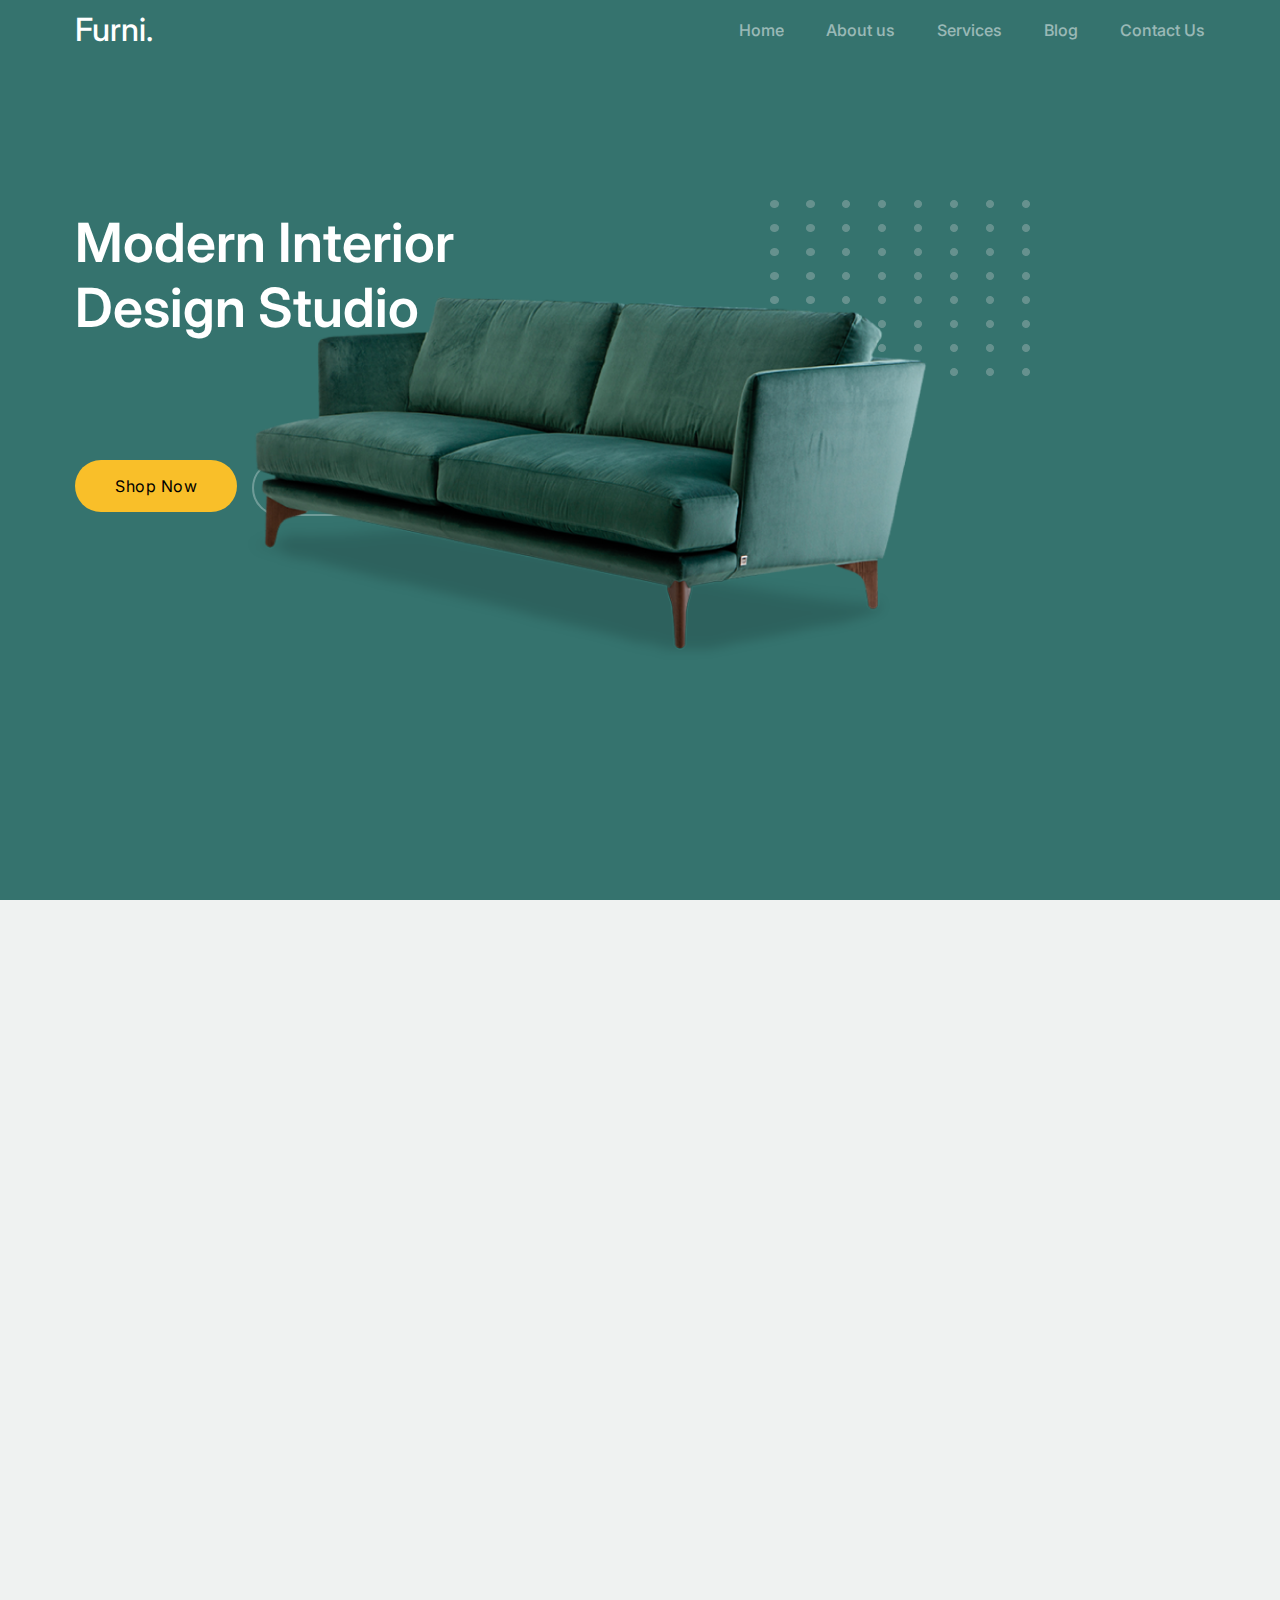
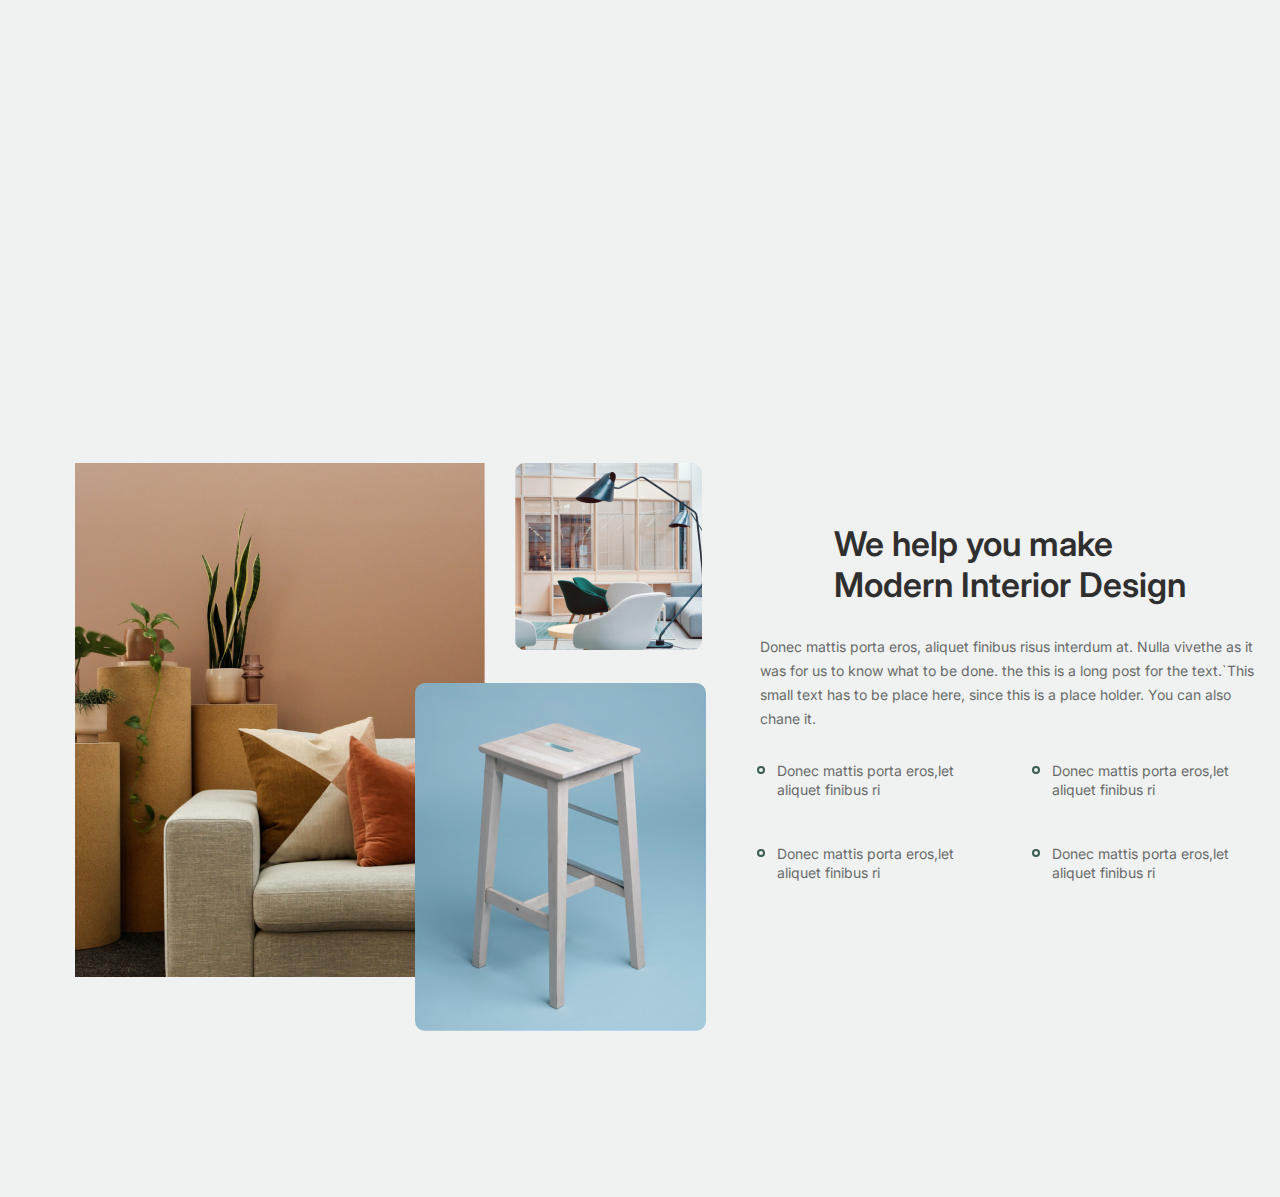
<file: index.html>
<!DOCTYPE html>
<html lang="en">
  <head>
    <meta charset="UTF-8" />
    <meta http-equiv="X-UA-Compatible" content="IE=edge" />
    <!-- <meta name="viewport" content="width=device-width, initial-scale=1.0" /> -->
	 <meta name="viewport" content="width=device-width">
    <link rel="stylesheet" href="./css/style.css" />
    <title>furniture</title>
  </head>

  <body>
    <div class="wrapper">
      <div class="bg">
        <header class="header">
          <div class="header__container container menu">
            <div class="header__row">
              <div class="header__logo">Furni.</div>
              <div class="header__nav nav-header">
                <div class="nav-header__row">
                  <div class="nav-header__link">
                    <a href="#">Home</a>
                  </div>
                  <div class="nav-header__link"><a href="#">About us</a></div>
                  <div class="nav-header__link">
                    <a href="#">Services</a>
                  </div>
                  <div class="nav-header__link">
                    <a href="#">Blog</a>
                  </div>
                  <div class="nav-header__link">
                    <a href="#">Contact Us</a>
                  </div>
                </div>
              </div>
				  <!-- <div class="menu-btn">
					<span></span>
					<span></span>
					<span></span>
				</div> -->
            </div>
          </div>
        </header>
        <div class="page__content">
          <div class="page__container container">
            <div class="page__image">
              <img src="./img/couch.png" alt="" />
            </div>
            <div class="page__dots">
              <img src="./img/Dotted.png" alt="" />
            </div>
            <div class="page__row">
              <div class="page__title">
                Modern Interior <br />
                Design Studio
              </div>
              <div class="page__buttons">
                <div class="page__button">
                  <button class="page__button-shop btn">Shop Now</button>
                </div>
                <div class="page__button">
                  <button class="page__button-explore btn">Expolore</button>
                </div>
              </div>
            </div>
          </div>
        </div>
      </div>

      <main class="page">
        <div class="product">
          <div class="product__container container">
            <div class="product__row">
              <div class="product__info info-product">
                <div class="info-product__row">
                  <div class="info-product__title">
                    Crafted with <br />
                    excellent <br />
                    material.
                  </div>
                  <div class="info-product__subtitle">
                    Donec mattis porta eros, aliquet <br />
                    finibus risus interdum at. Nulla <br />
                    vivethe as it was for us to know <br />
                    what was to be done.
                  </div>
                  <div class="info-product__button">
                    <button class="btn info-product__button-explore">
                      Explore
                    </button>
                  </div>
                </div>
              </div>
              <div class="product__items items-product">
                <div class="items-product__row">
                  <div class="items-product__item">
                    <div class="items-product__image">
                      <img src="./img/product1.png" alt="" />
                    </div>
                    <div class="items-product__title">Nordic CHAIR</div>
                    <div class="items-product__salary">$50.00</div>
                  </div>
                  <div class="items-product__item">
                    <div class="items-product__image">
                      <img src="./img/product2.png" alt="" />
                    </div>
                    <div class="items-product__title">Nordic CHAIR</div>
                    <div class="items-product__salary">$50.00</div>
                  </div>
                  <div class="items-product__item">
                    <div class="items-product__image">
                      <img src="./img/product3.png" alt="" />
                    </div>
                    <div class="items-product__title">Nordic CHAIR</div>
                    <div class="items-product__salary">$50.00</div>
                  </div>
                 
                </div>
              </div>
            </div>
          </div>
        </div>
		  <div class="choose ">
			<div class="choose__container container">
				<div class="choose__row">
					<div class="choose__info">
						<div class="choose__title">Why Choose Us</div>
						<div class="choose__subtitle">Donec mattis porta eros, aliquet finibus risus interdum at. Nulla vivethe as it was for us to know what was to be done. the</div>
						<div class="choose__card card__choose">
							<div class="card__choose__row">
								<div class="card__choose__column">
									<div class="card__choose__img">
										<img src="./img/icon1.png" alt="">
									</div>
									<div class="card__choose__title">Fast  & Free Shipp</div>
									<div class="card__choose__subtitle">Donec mattis porta eros, aliquet finibus risus interdum at. Nulla vivethe as it was</div>
								</div>
								<div class="card__choose__column">
									<div class="card__choose__img">
										<img src="./img/icon2.png" alt="">
									</div>
									<div class="card__choose__title">Fast  & Free Shipp</div>
									<div class="card__choose__subtitle">Donec mattis porta eros, aliquet finibus risus interdum at. Nulla vivethe as it was</div>
								</div>
								<div class="card__choose__column">
									<div class="card__choose__img">
										<img src="./img/icon1.png" alt="">
									</div>
									<div class="card__choose__title">Fast  & Free Shipp</div>
									<div class="card__choose__subtitle">Donec mattis porta eros, aliquet finibus risus interdum at. Nulla vivethe as it was</div>
								</div>
								<div class="card__choose__column">
									<div class="card__choose__img">
										<img src="./img/icon1.png" alt="">
									</div>
									<div class="card__choose__title">Fast  & Free Shipp</div>
									<div class="card__choose__subtitle">Donec mattis porta eros, aliquet finibus risus interdum at. Nulla vivethe as it was</div>
								</div>
							</div>
						</div>
					</div>
					<div class="choose__image">
						<div class="choose-image-pos">
							<img class="choose-image-pos__dot-yellow" src="./img/dot-yellow.png" alt="">
							<img class="choose-image-pos__reactangle" src="./img/Rectangle.png" alt="">
						</div>
						<img class="choose-image-pos__why" src="./img/why-choose.png" alt="">
					</div>
				</div>
			</div>
		  </div>
		  <div class="help">
			<div class="help__container container">
				<div class="help__row">
					<div class="help__image">
						<div class="help-image-pos">
							<img class="help-image-pos__chair" src="./img/help-chair.png" alt="">
							<img class="help-image-pos__studio" src="./img/help-studio.png" alt="">
						</div>
						<img class="help-image-pos__help" src="./img/main-help.png" alt="">
					</div>
					<div class="help__info">
						<div class="help__title">We help  you make <br> 
							Modern Interior Design </div>
						<div class="help__subtitle"> Donec mattis porta eros, aliquet finibus risus interdum at. Nulla vivethe as it was for us to know what to be done. the this is a long post for the text.`This small text has to be place here, since this is a place holder. You can also chane it. 

						</div>
						<div class="help__card card__help">
							<div class="card__help__row">
								<div class="card__help__column">
									<div class="card__help__dot">
										<img src="./img/elipse.svg" alt="">
									</div>
									<div class="card__help__title">Donec mattis porta eros,let aliquet finibus ri</div>
								</div>
								<div class="card__help__column">
									
									<div class="card__help__dot">
										<img src="./img/elipse.svg" alt="">
									</div>
									<div class="card__help__title">Donec mattis porta eros,let aliquet finibus ri</div>
								</div>
								<div class="card__help__column">
									<div class="card__help__dot">
										<img src="./img/elipse.svg" alt="">
									</div>
									<div class="card__help__title">Donec mattis porta eros,let aliquet finibus ri</div>
								</div>
								<div class="card__help__column">
									<div class="card__help__dot">
										<img src="./img/elipse.svg" alt="">
									</div>
									<div class="card__help__title">Donec mattis porta eros,let aliquet finibus ri</div>
								</div>
							</div>
						</div>
					</div>
					
				</div>
			</div>
		  </div>
      </main>
      <footer class="footer"></footer>
    </div>
    <script src="./js/index.js"></script>
  </body>
</html>
</file>
<file: css/style.css>
@import url("https://fonts.googleapis.com/css2?family=Inter:wght@400;500;600;700&display=swap");

@import url(./common.css);
@import url(./reset.css);

body {
  font-family: "Inter";
}

.header__container {
  padding-bottom: 140px;
}
.header__row {
  display: flex;
  justify-content: space-between;
  align-items: center;
  height: 60px;
}
.header__logo {
  font-weight: 500;
  font-size: 32px;
  line-height: 40px;
  color: #ffffff;
}
.header__nav {
}
.nav-header {
}
.nav-header__row {
  display: flex;
  justify-content: center;
  gap: 42px;
}
@media (max-width: 700px) {
  .nav-header__row {
    flex-direction: column;
    gap: 35px;
    align-items: center;
    width: 100%;
    height: 100%;
    padding-top: 300px;
  }
  .nav-header__link {
    transform: translateY(-300%);
    transition: transform 0.5s;
  }
  .nav-header__link.active {
    transform: translateY(0);
    font-size: 30px;
  }
}
.nav-header__link {
  font-weight: 500;
  font-size: 16px;
  line-height: 19px;
  color: #ffffff;
  opacity: 0.5;
}

.nav-header__link:hover {
  transform: scale(1.1);
  text-underline-offset: 10px; /* to lower the underline by 5px */
  text-decoration: underline;
  text-decoration-thickness: 4px;
  text-decoration-color: #f9bf29; /* optional, to change color */

  opacity: 1;
}
a:hover {
}

.page {
  background-color: #eff2f1;
}
.page__content {
  position: relative;
  height: 100vh;
  overflow: hidden;
}
@media (max-width: 700px) {
  .page__content.active {
    display: none;
  }
}
.page__image {
  position: absolute;
  z-index: 2;
  right: 335px;
  top: 0px;
}

.page__dots {
  position: absolute;
  right: 250px;
  top: 0px;
}
.page__row {
}
.page__title {
  font-weight: 600;
  font-size: 54px;
  line-height: 65px;
  color: #ffffff;
  margin-bottom: 120px;
  padding-top: 10px;
}
.page__buttons {
  display: flex;
  gap: 15px;
}
.page__button-shop {
  background: #f9bf29;
  border-radius: 30px;
  color: black;
}
.page__button-explore {
  background: #eff2f1;
  border-radius: 30px;
  color: white;
  border: 2px solid rgba(255, 255, 255, 0.29);
  background: transparent;
}
.bg {
  height: 100vh;
  background-color: #35736e;
}

.product {
  opacity: 0;
  transition: all 0.6s ease-out;
}
.product-active {
  opacity: 1;
  transition: all 0.6s ease-out;
  padding-top: 140px;
}
.product__container {
}
.product__row {
  padding-bottom: 200px;
  display: flex;
  justify-content: space-between;
}
.product__info {
}
.info-product {
}
.info-product__row {
  display: flex;
  flex-direction: column;
  justify-content: start;
}
.info-product__title {
  font-weight: 600;
  font-size: 34px;
  line-height: 41px;
  color: #2f2f2f;
  margin-bottom: 30px;
}
.info-product__subtitle {
  font-size: 14px;
  line-height: 24px;
  color: #6a6a6a;
  margin-bottom: 30px;
}
.info-product__button {
}
.info-product__button-explore {
  background: #2f2f2f;
  border-radius: 30px;
  color: white;
}
.product__items {
}
.items-product {
}
.items-product__row {
  display: flex;
  justify-content: center;
  gap: 70px;
}
.items-product__item {
  display: flex;
  flex-direction: column;
  justify-content: center;
  align-items: center;
}
.items-product__image {
  margin-bottom: 30px;
}
.items-product__title {
  margin-bottom: 10px;
}
.items-product__salary {
}
/* ==============================================================WHy CHOOSE */
.choose {
  opacity: 0;
  transition: all 0.6s ease-out;
}
.choose__row {
  display: flex;
  justify-content: space-between;
  align-items: center;
  gap: 125px;
}
.choose__info {
  opacity: 0;
  transition: all 0.3s ease-out;
}
.choose__info-active {
  opacity: 1;
  transition: all 0.3s ease-out;
}
.choose__title {
  font-weight: 600;
  font-size: 34px;
  line-height: 41px;
  color: #2f2f2f;
  margin-bottom: 30px;
}
.choose__subtitle {
  font-weight: 400;
  font-size: 14px;
  line-height: 24px;
  color: #6a6a6a;
  margin-bottom: 90px;
}
.choose__card {
}
.card__choose {
}
.card__choose__row {
  display: grid;
  grid-template-columns: repeat(2, 1fr);
  gap: 45px;
}
.card__choose__column {
}
.card__choose__img {
}
.card__choose__title {
  font-weight: 600;
  font-size: 14px;
  line-height: 22px;
  color: #2f2f2f;
  margin-bottom: 10px;
}
.card__choose__subtitle {
  font-weight: 400;
  font-size: 14px;
  line-height: 22px;
  color: #6a6a6a;
}
.choose__image {
}
.choose-image-pos {
  position: relative;
}
.choose-image-pos__dot-yellow {
  position: absolute;
  top: -60px;
  left: -80px;
}
.choose-image-pos__reactangle {
  position: absolute;
  top: 125px;
  left: -60%;
}
.choose-image-pos__why {
  position: relative;
  z-index: 3;
}
.choose-active {
  opacity: 1;
  transition: all 0.6s ease-out;
  padding-bottom: 200px;
}
/* ===========================================================================HELP */
.help {
  padding-bottom: 220px;
}
.help__row {
  display: flex;
  justify-content: space-between;
  gap: 270px;
}
.help__image {
}
.help-image-pos {
  position: relative;
}
.help-image-pos__chair {
  position: absolute;
  left: 340px;
  top: 220px;
  border-radius: 10px;
}
.help-image-pos__studio {
  position: absolute;
  left: 440px;
}
.help-image-pos__help {
}
.help__info {
  display: flex;
  flex-direction: column;
  align-items: center;
  padding-top: 60px;
}
.help__title {
  font-weight: 600;
  font-size: 34px;
  line-height: 41px;
  color: #2f2f2f;
  margin-bottom: 30px;
}
.help__subtitle {
  font-weight: 400;
  font-size: 14px;
  line-height: 24px;
  color: #6a6a6a;
  margin-bottom: 30px;
  width: 500px;
}
.help__card {
}
.card__help {
}
.card__help__row {
  display: grid;
  grid-template-columns: repeat(2, 1fr);
  gap: 45px;
}
.card__help__column {
  display: flex;
  width: 230px;
}
.card__help__title {
  font-weight: 400;
  font-size: 14px;
  line-height: 19px;
  color: #6a6a6a;
}
.card__help__dot {
  margin: 5px 12px 0 0;
}

/* =========================================BURGER */
@media (max-width: 700px) {
  .menu-btn {
    width: 30px;
    height: 30px;
    position: relative;
    z-index: 2;
    overflow: hidden;
  }
  .menu-btn {
    width: 30px;
    height: 30px;
    position: relative;
    z-index: 2;
    overflow: hidden;
  }
  .menu-btn span {
    width: 30px;
    height: 2px;
    position: absolute;
    top: 50%;
    left: 50%;
    transform: translate(-50%, -50%);
    background-color: #222222;
    transition: all 0.5s;
  }
  .menu-btn span:nth-of-type(2) {
    top: calc(50% - 5px);
  }
  .menu-btn span:nth-of-type(3) {
    top: calc(50% + 5px);
  }
}
.menu-btn.active span:nth-of-type(1) {
  display: none;
}
.menu-btn.active span:nth-of-type(2) {
  top: 50%;
  transform: translate(-50%, 0%) rotate(45deg);
}
.menu-btn.active span:nth-of-type(3) {
  top: 50%;
  transform: translate(-50%, 0%) rotate(-45deg);
}
.nav-header__link.active {
  display: visible;
}
/* .headers {
  display: flex;
  justify-content: flex-end;
  padding-left: 15px;
  padding-right: 15px;
}
.menu-btn {
  width: 30px;
  height: 30px;
  position: relative;
  z-index: 2;
  overflow: hidden;
}
.menu-btn span {
  width: 30px;
  height: 2px;
  position: absolute;
  top: 50%;
  left: 50%;
  transform: translate(-50%, -50%);
  background-color: #222222;
  transition: all 0.5s;
}
.menu-btn span:nth-of-type(2) {
  top: calc(50% - 5px);
}
.menu-btn span:nth-of-type(3) {
  top: calc(50% + 5px);
}
/* Меню, которое будет появляться */
/* .menu {
  position: fixed;
  top: 0;
  left: 0;
  width: 100%;
  height: 100%;
  padding: 15px;
  background: black;
  transform: translateX(-100%);
  transition: transform 0.5s;
}
.menu.active {
  transform: translateX(0);
  position: fixed;
}

.menu li {
  list-style-type: none;
  text-align: center;
  font-size: 40px;
  color: white;
}
/* Меняем гамбургер иконку, когда меню открыто */
/* .menu-btn.active span:nth-of-type(1) {
  display: none;
}
.menu-btn.active span:nth-of-type(2) {
  top: 50%;
  transform: translate(-50%, 0%) rotate(45deg);
}
.menu-btn.active span:nth-of-type(3) {
  top: 50%;
  transform: translate(-50%, 0%) rotate(-45deg);
/* } */
</file>
